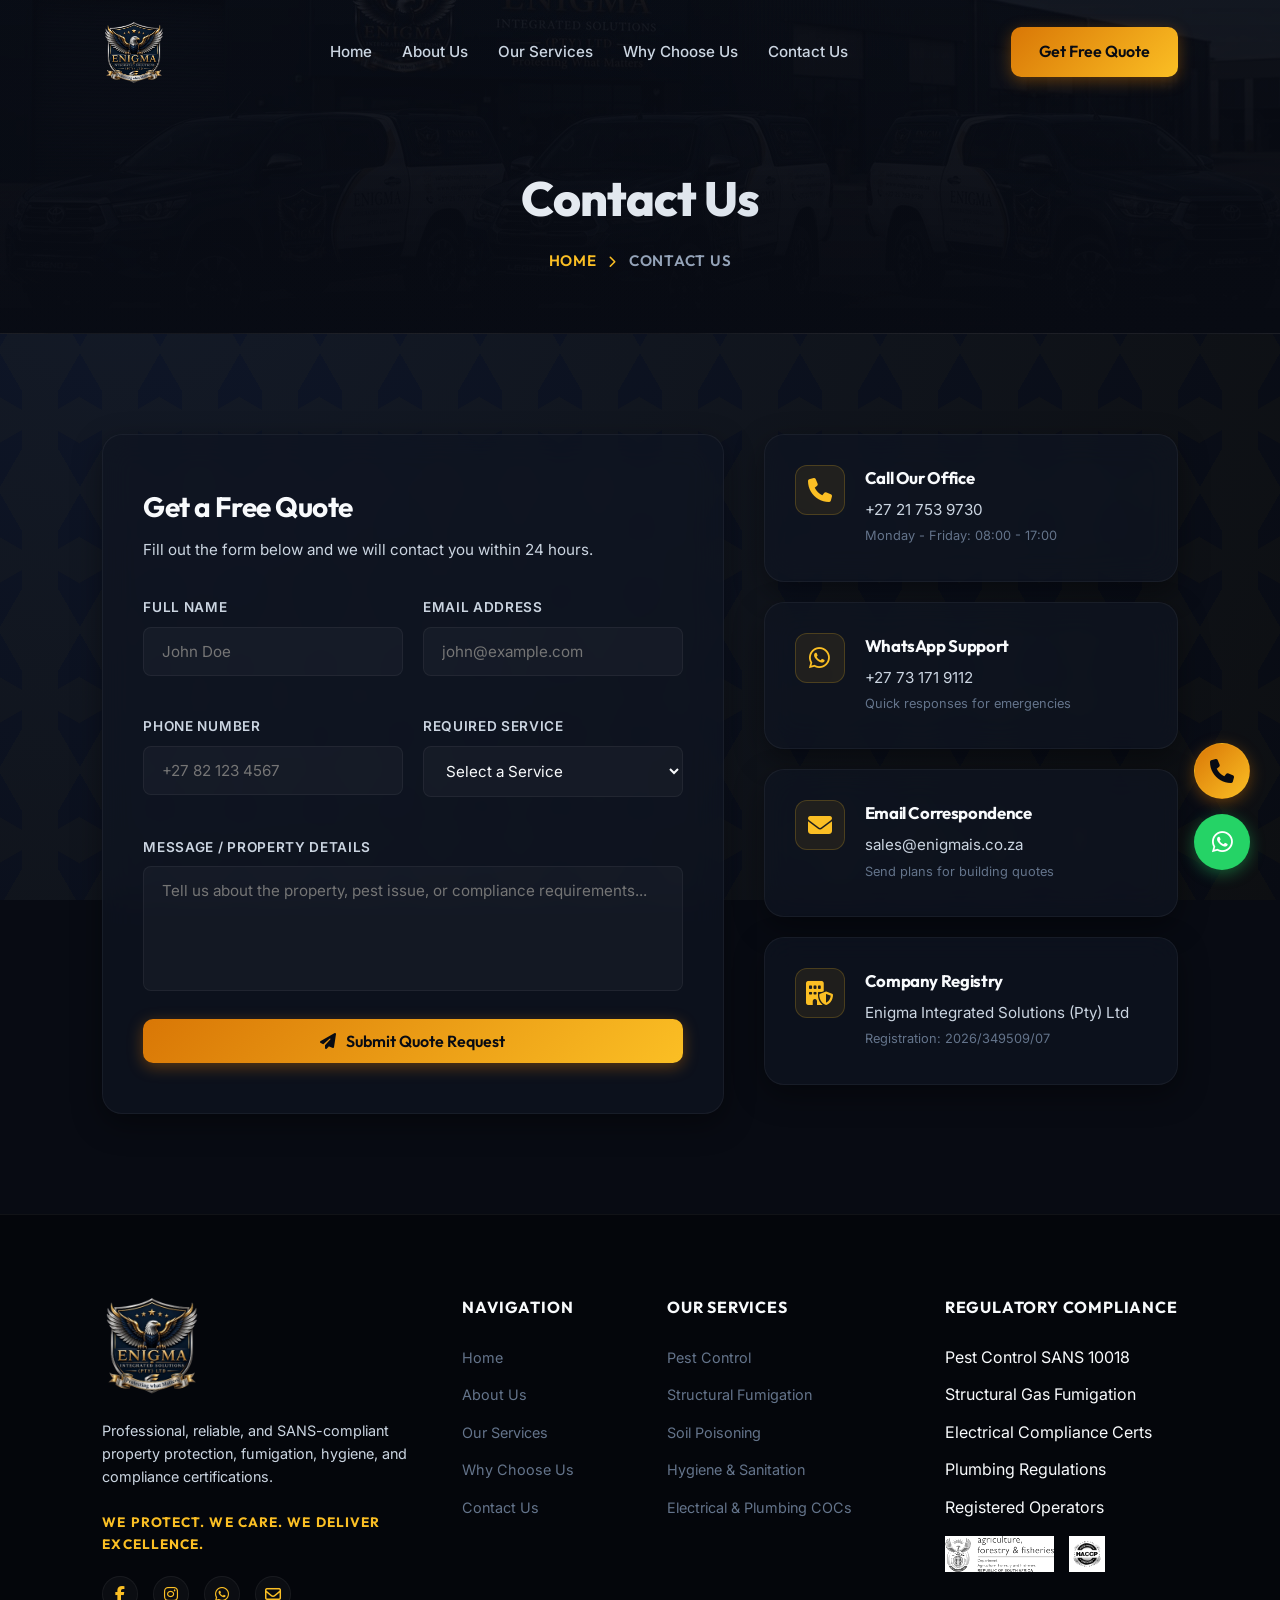
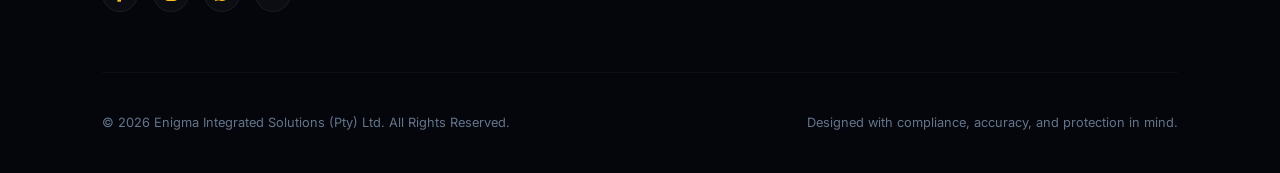
<file: contact.html>
<!DOCTYPE html>
<html lang="en">
<head>
    <meta charset="UTF-8">
    <meta name="viewport" content="width=device-width, initial-scale=1.0">
    <title>Contact Us | Enigma Integrated Solutions</title>
    <meta name="description" content="Get in touch with Enigma Integrated Solutions. Request a quote or book SANS-compliant inspections for pest control, soil poisoning, structural fumigation, or compliance certificates.">
    
    <!-- FontAwesome for Premium Icons -->
    <link rel="stylesheet" href="https://cdnjs.cloudflare.com/ajax/libs/font-awesome/6.4.0/css/all.min.css">
    
    <!-- Custom Style Sheet -->
    <link rel="stylesheet" href="style.css">
</head>
<body>
    <!-- Hexagonal Grid Overlay -->
    <div class="hex-bg"></div>

    <!-- Navigation Header -->
    <header>
        <div class="logo-container">
            <img src="logo.png" alt="Enigma Logo" class="logo-img">
        </div>
        <ul class="nav-links">
            <li><a href="index.html#hero">Home</a></li>
            <li><a href="index.html#about">About Us</a></li>
            <li><a href="services.html">Our Services</a></li>
            <li><a href="index.html#why-us">Why Choose Us</a></li>
            <li><a href="contact.html">Contact Us</a></li>
        </ul>
        <div class="header-cta">
            <a href="contact.html" class="btn btn-primary header-cta-btn">Get Free Quote</a>
            <div class="menu-toggle" id="menu-toggle">
                <span></span>
                <span></span>
                <span></span>
            </div>
        </div>
    </header>

    <!-- Mobile Navigation Drawer -->
    <div class="mobile-nav" id="mobile-nav">
        <div class="mobile-nav-close" id="mobile-nav-close">&times;</div>
        <ul class="mobile-nav-links">
            <li><a href="index.html#hero">Home</a></li>
            <li><a href="index.html#about">About Us</a></li>
            <li><a href="services.html">Our Services</a></li>
            <li><a href="index.html#why-us">Why Choose Us</a></li>
            <li><a href="contact.html">Contact Us</a></li>
            <li style="margin-top: 20px;"><a href="contact.html" class="btn btn-primary" style="display: block; text-align: center;">Get Free Quote</a></li>
        </ul>
    </div>

    <!-- Breadcrumb Banner -->
    <section class="breadcrumb-banner">
        <div class="breadcrumb-content">
            <h1>Contact Us</h1>
            <p>
                <a href="index.html#hero">Home</a> 
                <i class="fa-solid fa-chevron-right" style="font-size: 0.75rem; margin: 0 8px; color: var(--color-gold);"></i> 
                Contact Us
            </p>
        </div>
    </section>

    <!-- Contact & Quote Form Section -->
    <section class="section">
        <div class="contact-section-wrap">
            <!-- Left: Quote Request Form -->
            <div class="quote-form-card glass-panel">
                <div class="form-title">
                    <h3>Get a Free Quote</h3>
                    <p>Fill out the form below and we will contact you within 24 hours.</p>
                </div>
                
                <form id="quoteForm">
                    <div class="form-group-row">
                        <div class="form-group">
                            <label for="fullName">Full Name</label>
                            <input type="text" id="fullName" class="form-control" placeholder="John Doe" required>
                        </div>
                        <div class="form-group">
                            <label for="emailAddr">Email Address</label>
                            <input type="email" id="emailAddr" class="form-control" placeholder="john@example.com" required>
                        </div>
                    </div>
                    
                    <div class="form-group-row">
                        <div class="form-group">
                            <label for="phoneNum">Phone Number</label>
                            <input type="tel" id="phoneNum" class="form-control" placeholder="+27 82 123 4567" required>
                        </div>
                        <div class="form-group">
                            <label for="serviceSelect">Required Service</label>
                            <select id="serviceSelect" class="form-control" required>
                                <option value="" disabled selected>Select a Service</option>
                                <option value="Pest Control">Pest Control</option>
                                <option value="Structural Fumigation">Structural Fumigation</option>
                                <option value="Industrial Fogging">Industrial Fogging</option>
                                <option value="Beetle Inspection">Beetle Inspection / COC</option>
                                <option value="Soil Poisoning">Soil Poisoning</option>
                                <option value="Termite Control">Termite Control</option>
                                <option value="Electrical COC">Electrical COC Clearance</option>
                                <option value="Plumbing COC">Plumbing COC Clearance</option>
                                <option value="Hygiene & Sanitation">Hygiene & Sanitation</option>
                                <option value="Housekeeping">Housekeeping</option>
                            </select>
                        </div>
                    </div>
                    
                    <div class="form-group">
                        <label for="userMsg">Message / Property Details</label>
                        <textarea id="userMsg" class="form-control" rows="5" placeholder="Tell us about the property, pest issue, or compliance requirements..." required></textarea>
                    </div>
                    
                    <button type="submit" class="btn btn-primary" style="width: 100%;">
                        <i class="fa-solid fa-paper-plane"></i> Submit Quote Request
                    </button>
                    
                    <div class="submit-success-msg" id="successMsg">
                        <i class="fa-solid fa-circle-check"></i> Thank you! Your request has been successfully submitted. We'll contact you soon.
                    </div>
                </form>
            </div>
            
            <!-- Right: Contact Information Cards -->
            <div class="info-cards-wrap">
                <!-- Phone -->
                <div class="info-card glass-panel">
                    <div class="info-card-icon"><i class="fa-solid fa-phone"></i></div>
                    <div class="info-card-detail">
                        <h4>Call Our Office</h4>
                        <p><a href="tel:+27217539730">+27 21 753 9730</a></p>
                        <p class="company-detail">Monday - Friday: 08:00 - 17:00</p>
                    </div>
                </div>
                
                <!-- WhatsApp -->
                <div class="info-card glass-panel">
                    <div class="info-card-icon"><i class="fa-brands fa-whatsapp"></i></div>
                    <div class="info-card-detail">
                        <h4>WhatsApp Support</h4>
                        <p><a href="https://wa.me/27731719112" target="_blank">+27 73 171 9112</a></p>
                        <p class="company-detail">Quick responses for emergencies</p>
                    </div>
                </div>
                
                <!-- Email -->
                <div class="info-card glass-panel">
                    <div class="info-card-icon"><i class="fa-solid fa-envelope"></i></div>
                    <div class="info-card-detail">
                        <h4>Email Correspondence</h4>
                        <p><a href="mailto:sales@enigmais.co.za">sales@enigmais.co.za</a></p>
                        <p class="company-detail">Send plans for building quotes</p>
                    </div>
                </div>
                
                <!-- Business Info -->
                <div class="info-card glass-panel">
                    <div class="info-card-icon"><i class="fa-solid fa-building-shield"></i></div>
                    <div class="info-card-detail">
                        <h4>Company Registry</h4>
                        <p>Enigma Integrated Solutions (Pty) Ltd</p>
                        <p class="company-detail">Registration: 2026/349509/07</p>
                    </div>
                </div>
            </div>
        </div>
    </section>

    <!-- Footer -->
    <footer>
        <div class="footer-top">
            <div class="footer-brand">
                <div class="footer-logo-wrap logo-container" style="justify-content: flex-start; margin-bottom: 24px;">
                    <img src="logo.png" alt="Enigma Logo" class="logo-img" style="height: 100px;">
                </div>
                <p>Professional, reliable, and SANS-compliant property protection, fumigation, hygiene, and compliance certifications.</p>
                <div class="footer-slogan" style="margin-bottom: 20px;">WE PROTECT. WE CARE. WE DELIVER EXCELLENCE.</div>
                <div class="footer-socials" style="display: flex; gap: 15px;">
                    <a href="#" class="social-icon" style="width: 36px; height: 36px; border-radius: 50%; background: rgba(255,255,255,0.03); display: flex; align-items: center; justify-content: center; border: 1px solid var(--border-color); color: var(--color-gold);"><i class="fa-brands fa-facebook-f"></i></a>
                    <a href="#" class="social-icon" style="width: 36px; height: 36px; border-radius: 50%; background: rgba(255,255,255,0.03); display: flex; align-items: center; justify-content: center; border: 1px solid var(--border-color); color: var(--color-gold);"><i class="fa-brands fa-instagram"></i></a>
                    <a href="https://wa.me/27731719112" target="_blank" class="social-icon" style="width: 36px; height: 36px; border-radius: 50%; background: rgba(255,255,255,0.03); display: flex; align-items: center; justify-content: center; border: 1px solid var(--border-color); color: var(--color-gold);"><i class="fa-brands fa-whatsapp"></i></a>
                    <a href="mailto:sales@enigmais.co.za" class="social-icon" style="width: 36px; height: 36px; border-radius: 50%; background: rgba(255,255,255,0.03); display: flex; align-items: center; justify-content: center; border: 1px solid var(--border-color); color: var(--color-gold);"><i class="fa-regular fa-envelope"></i></a>
                </div>
            </div>
            
            <div class="footer-links-wrap" style="display: flex; gap: 50px; flex: 1.5; justify-content: space-between; flex-wrap: wrap;">
                <div class="footer-nav">
                    <h4>Navigation</h4>
                    <ul>
                        <li><a href="index.html#hero">Home</a></li>
                        <li><a href="index.html#about">About Us</a></li>
                        <li><a href="services.html">Our Services</a></li>
                        <li><a href="index.html#why-us">Why Choose Us</a></li>
                        <li><a href="contact.html">Contact Us</a></li>
                    </ul>
                </div>
                
                <div class="footer-nav">
                    <h4>Our Services</h4>
                    <ul>
                        <li><a href="services.html">Pest Control</a></li>
                        <li><a href="services.html">Structural Fumigation</a></li>
                        <li><a href="services.html">Soil Poisoning</a></li>
                        <li><a href="services.html">Hygiene & Sanitation</a></li>
                        <li><a href="services.html">Electrical & Plumbing COCs</a></li>
                    </ul>
                </div>

                <div class="footer-nav">
                    <h4>Regulatory Compliance</h4>
                    <ul>
                        <li>Pest Control SANS 10018</li>
                        <li>Structural Gas Fumigation</li>
                        <li>Electrical Compliance Certs</li>
                        <li>Plumbing Regulations</li>
                        <li>Registered Operators</li>
                    </ul>
                    <div class="footer-badges" style="display: flex; gap: 15px; margin-top: 15px;">
                        <img src="badge2.jpeg" alt="DAFF Registered" style="height: 36px; width: auto; object-fit: contain; filter: grayscale(1) brightness(1.2); transition: var(--transition-smooth); cursor: pointer;" onmouseover="this.style.filter='none'" onmouseout="this.style.filter='grayscale(1) brightness(1.2)'" title="DAFF Registered Operators Check">
                        <img src="badg1.jpeg" alt="HACCP Certified" style="height: 36px; width: auto; object-fit: contain; filter: grayscale(1) brightness(1.2); transition: var(--transition-smooth); cursor: pointer;" onmouseover="this.style.filter='none'" onmouseout="this.style.filter='grayscale(1) brightness(1.2)'" title="HACCP Certified Compliance">
                    </div>
                </div>
            </div>
        </div>
        
        <div class="footer-bottom">
            <p>&copy; 2026 Enigma Integrated Solutions (Pty) Ltd. All Rights Reserved.</p>
            <p>Designed with compliance, accuracy, and protection in mind.</p>
        </div>
    </footer>

    <!-- Floating Quick Contact Buttons -->
    <div class="floating-actions">
        <a href="tel:+27217539730" class="float-btn float-call" data-tooltip="Call Our Office">
            <i class="fa-solid fa-phone"></i>
        </a>
        <a href="https://wa.me/27731719112" target="_blank" class="float-btn float-whatsapp" data-tooltip="Chat on WhatsApp">
            <i class="fa-brands fa-whatsapp"></i>
        </a>
    </div>

    <!-- Interactive JavaScript -->
    <script src="app.js"></script>
    <script>
        // Custom URL Service Parameter Parser for Contact Page Booking
        document.addEventListener('DOMContentLoaded', () => {
            const urlParams = new URLSearchParams(window.location.search);
            const serviceParam = urlParams.get('service');
            if (serviceParam) {
                const serviceSelect = document.getElementById('serviceSelect');
                if (serviceSelect) {
                    for (let option of serviceSelect.options) {
                        if (option.value.toLowerCase() === serviceParam.toLowerCase()) {
                            option.selected = true;
                            break;
                        }
                    }
                }
            }
        });
    </script>
</body>
</html>
</file>
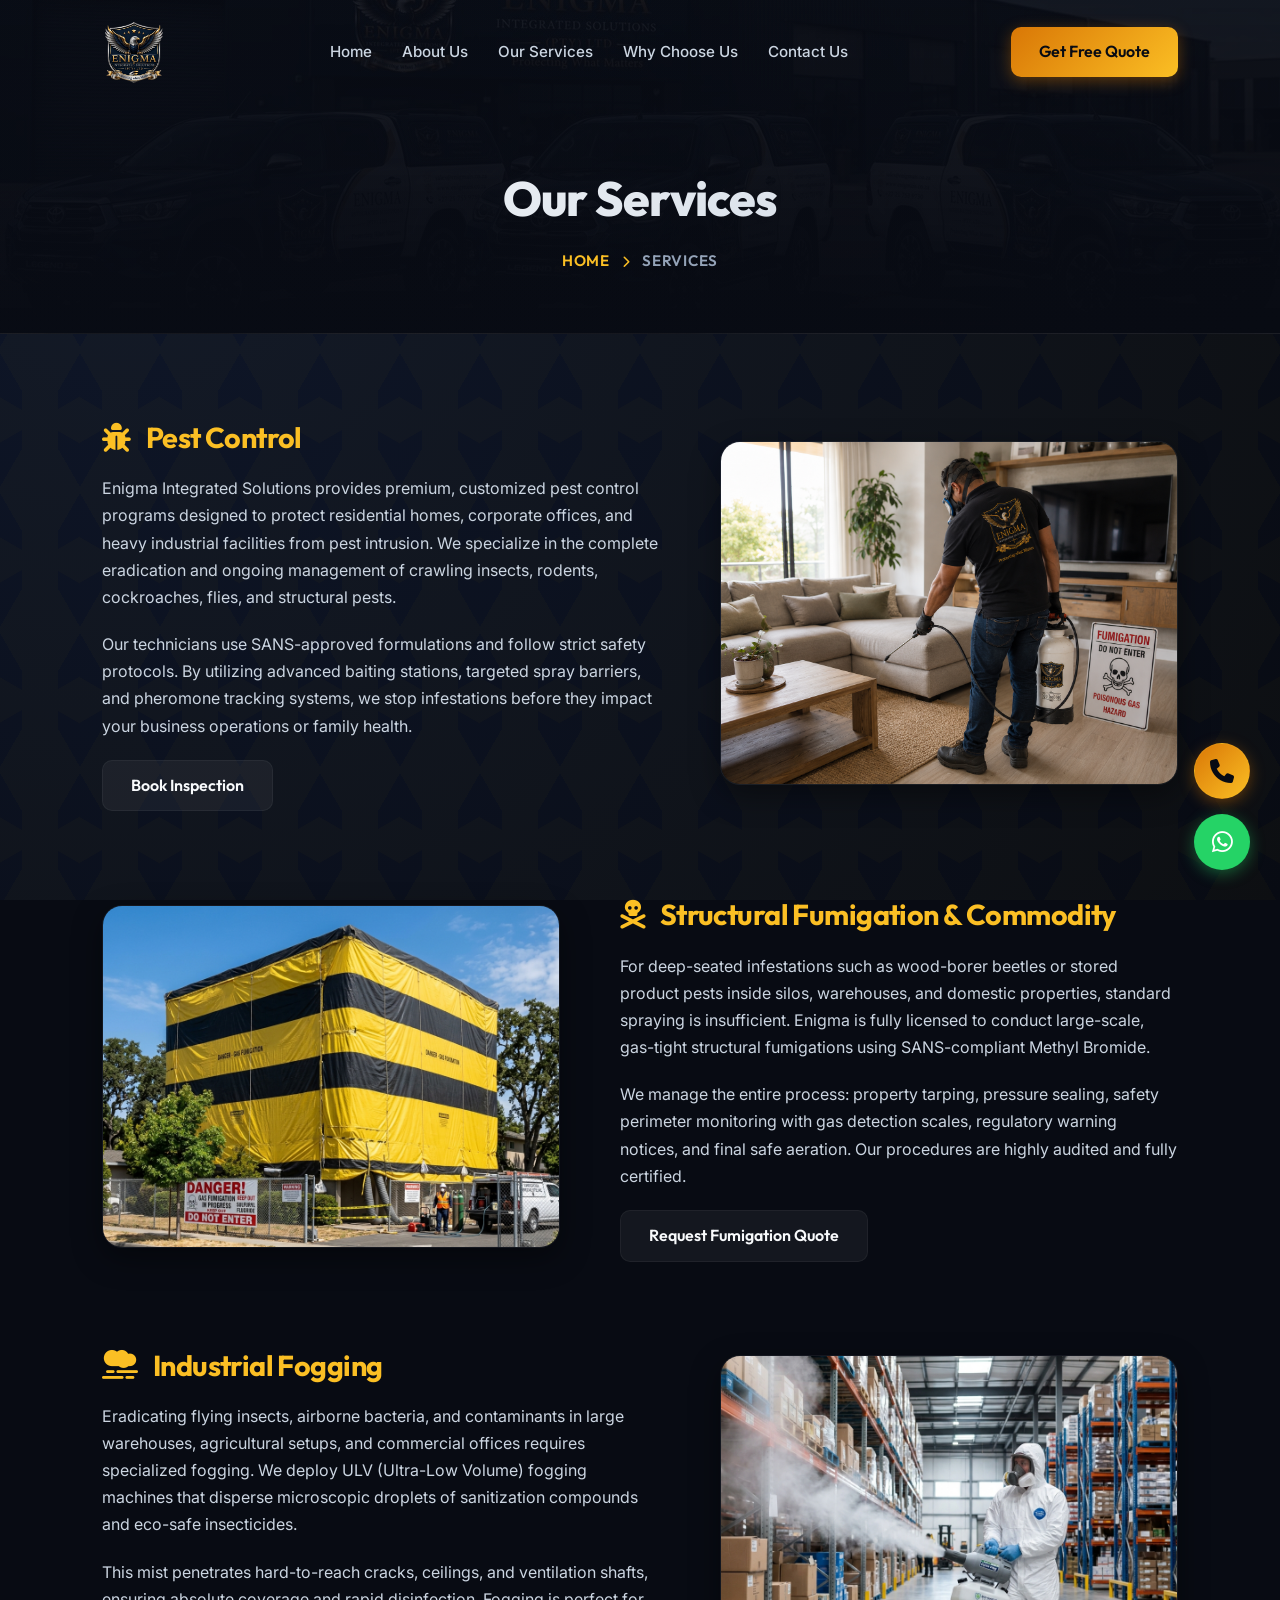
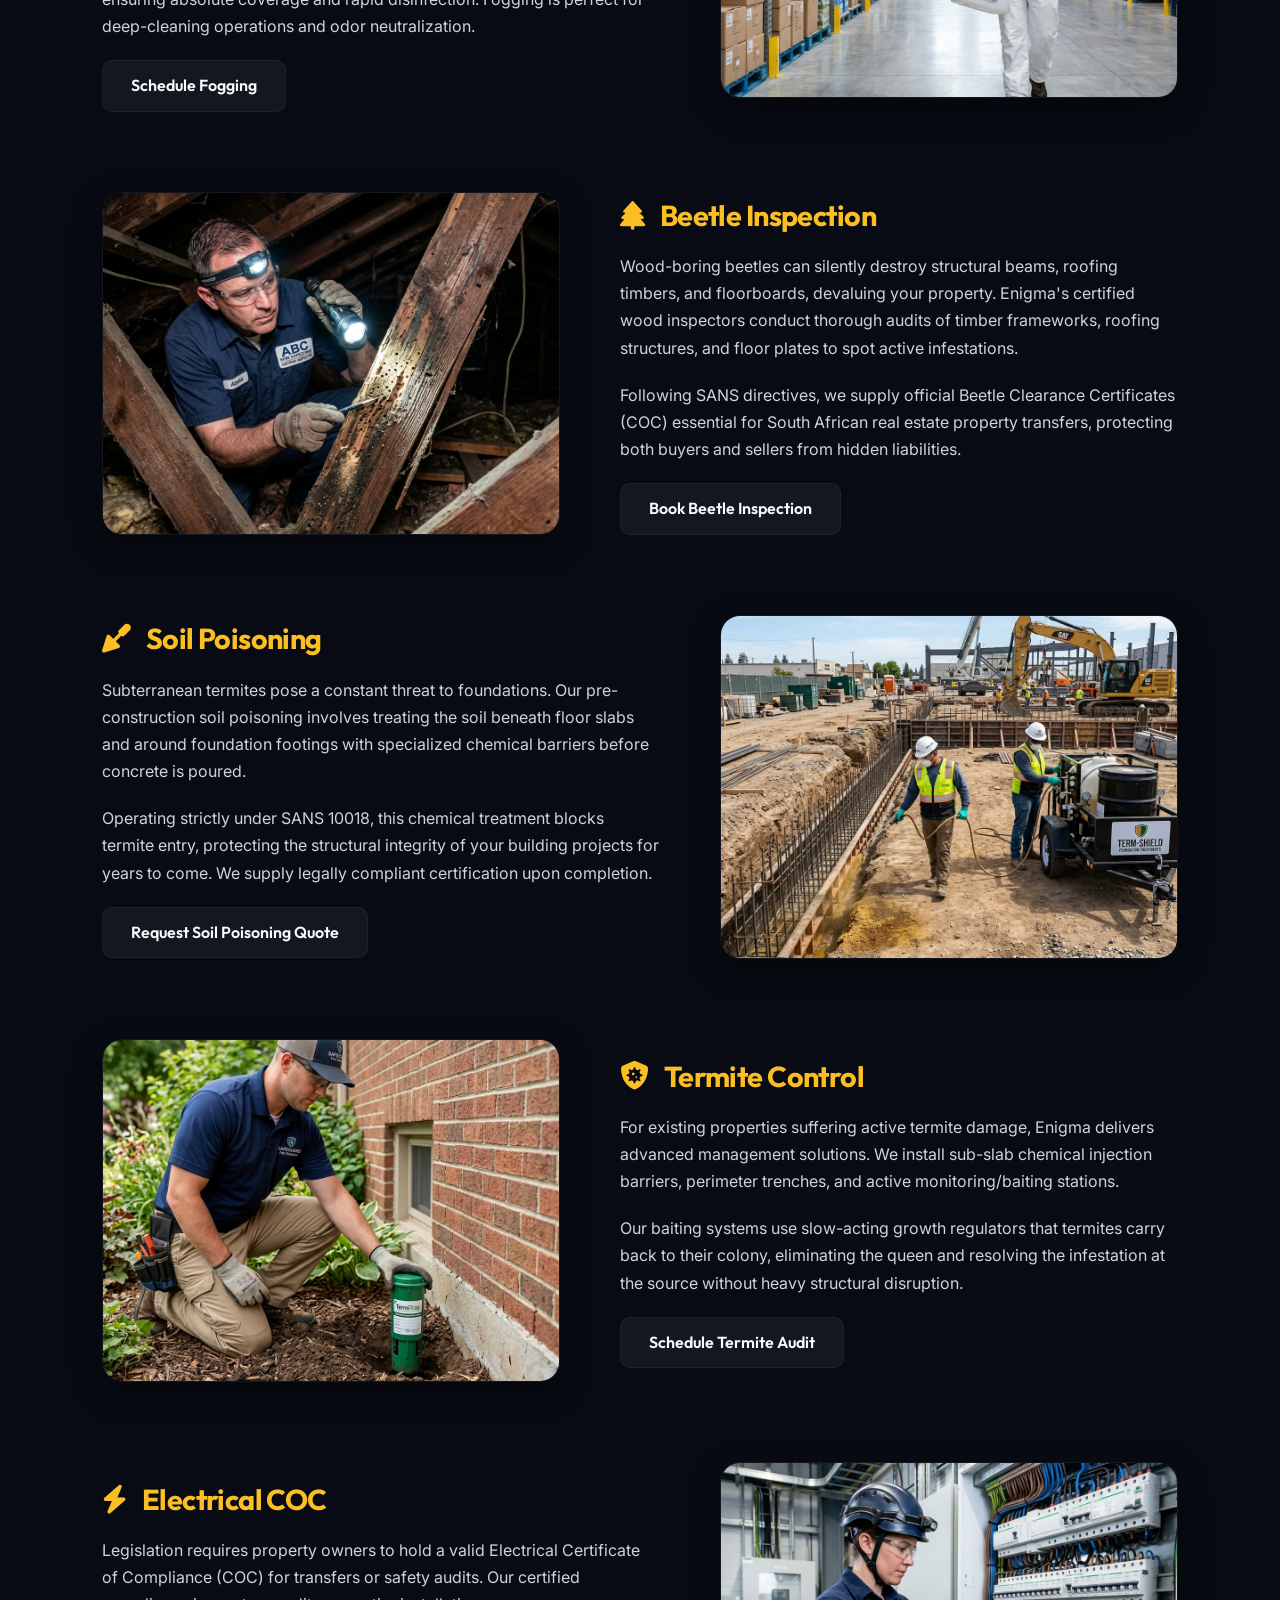
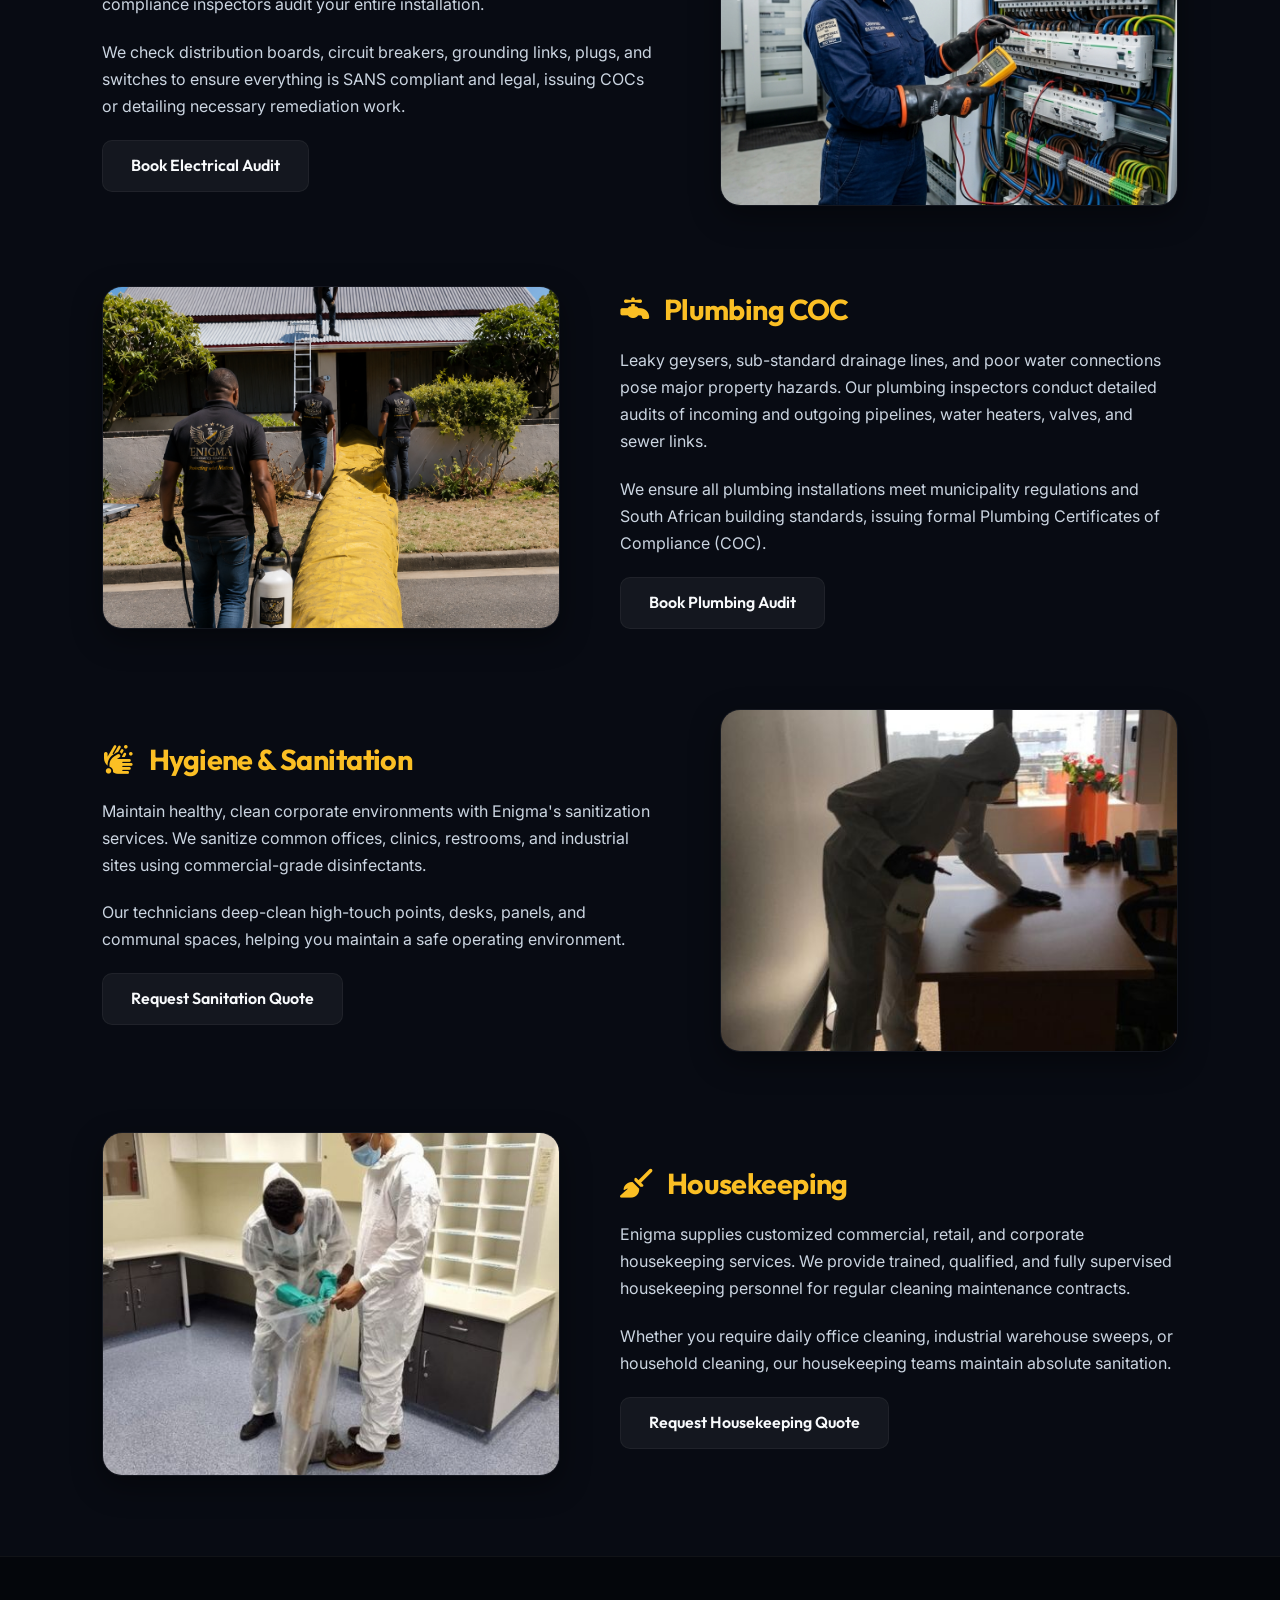
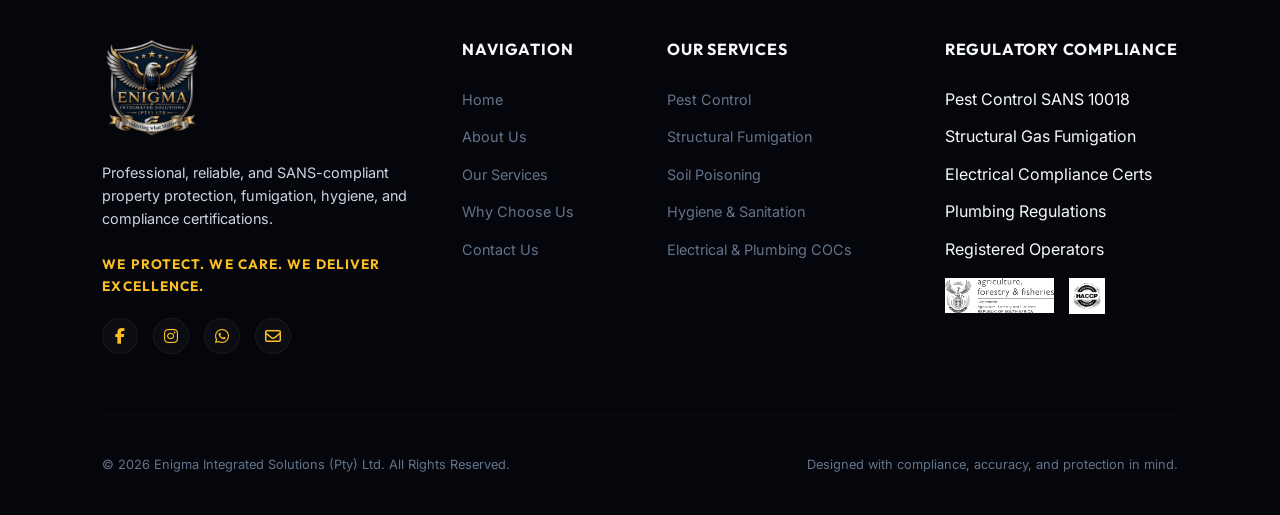
<file: services.html>
<!DOCTYPE html>
<html lang="en">
<head>
    <meta charset="UTF-8">
    <meta name="viewport" content="width=device-width, initial-scale=1.0">
    <title>Our Services | Enigma Integrated Solutions</title>
    <meta name="description" content="Explore the SANS-compliant integrated services offered by Enigma Integrated Solutions, including pest control, structural gas fumigation, soil poisoning, beetle inspections, and plumbing/electrical COCs.">
    
    <!-- FontAwesome for Premium Icons -->
    <link rel="stylesheet" href="https://cdnjs.cloudflare.com/ajax/libs/font-awesome/6.4.0/css/all.min.css">
    
    <!-- Custom Style Sheet -->
    <link rel="stylesheet" href="style.css">
</head>
<body>
    <!-- Hexagonal Grid Overlay -->
    <div class="hex-bg"></div>

    <!-- Navigation Header -->
    <header>
        <div class="logo-container">
            <img src="logo.png" alt="Enigma Logo" class="logo-img">
        </div>
        <ul class="nav-links">
            <li><a href="index.html#hero">Home</a></li>
            <li><a href="index.html#about">About Us</a></li>
            <li><a href="services.html">Our Services</a></li>
            <li><a href="index.html#why-us">Why Choose Us</a></li>
            <li><a href="contact.html">Contact Us</a></li>
        </ul>
        <div class="header-cta">
            <a href="contact.html" class="btn btn-primary header-cta-btn">Get Free Quote</a>
            <div class="menu-toggle" id="menu-toggle">
                <span></span>
                <span></span>
                <span></span>
            </div>
        </div>
    </header>

    <!-- Mobile Navigation Drawer -->
    <div class="mobile-nav" id="mobile-nav">
        <div class="mobile-nav-close" id="mobile-nav-close">&times;</div>
        <ul class="mobile-nav-links">
            <li><a href="index.html#hero">Home</a></li>
            <li><a href="index.html#about">About Us</a></li>
            <li><a href="services.html">Our Services</a></li>
            <li><a href="index.html#why-us">Why Choose Us</a></li>
            <li><a href="contact.html">Contact Us</a></li>
            <li style="margin-top: 20px;"><a href="contact.html" class="btn btn-primary" style="display: block; text-align: center;">Get Free Quote</a></li>
        </ul>
    </div>

    <!-- Breadcrumb Banner -->
    <section class="breadcrumb-banner">
        <div class="breadcrumb-content">
            <h1>Our Services</h1>
            <p>
                <a href="index.html#hero">Home</a> 
                <i class="fa-solid fa-chevron-right" style="font-size: 0.75rem; margin: 0 8px; color: var(--color-gold);"></i> 
                Services
            </p>
        </div>
    </section>

    <!-- Detailed Services List Section -->
    <section class="service-detail-section">
        
        <!-- 1. Pest Control -->
        <div class="service-detail-block">
            <div class="service-detail-content">
                <h3><i class="fa-solid fa-bug"></i> Pest Control</h3>
                <p>
                    Enigma Integrated Solutions provides premium, customized pest control programs designed to protect residential homes, corporate offices, and heavy industrial facilities from pest intrusion. We specialize in the complete eradication and ongoing management of crawling insects, rodents, cockroaches, flies, and structural pests.
                </p>
                <p>
                    Our technicians use SANS-approved formulations and follow strict safety protocols. By utilizing advanced baiting stations, targeted spray barriers, and pheromone tracking systems, we stop infestations before they impact your business operations or family health.
                </p>
                <a href="contact.html?service=Pest Control" class="btn btn-secondary">Book Inspection</a>
            </div>
            <div class="service-detail-img-wrap">
                <img src="7a0101a3-da9f-41ae-99df-20ceca924937.png" alt="Pest control active spray protection">
            </div>
        </div>

        <!-- 2. Structural Fumigation -->
        <div class="service-detail-block">
            <div class="service-detail-content">
                <h3><i class="fa-solid fa-skull-crossbones"></i> Structural Fumigation & Commodity</h3>
                <p>
                    For deep-seated infestations such as wood-borer beetles or stored product pests inside silos, warehouses, and domestic properties, standard spraying is insufficient. Enigma is fully licensed to conduct large-scale, gas-tight structural fumigations using SANS-compliant Methyl Bromide.
                </p>
                <p>
                    We manage the entire process: property tarping, pressure sealing, safety perimeter monitoring with gas detection scales, regulatory warning notices, and final safe aeration. Our procedures are highly audited and fully certified.
                </p>
                <a href="contact.html?service=Structural Fumigation" class="btn btn-secondary">Request Fumigation Quote</a>
            </div>
            <div class="service-detail-img-wrap">
                <img src="structural_fumigation_service.png" alt="Fumigation gas prep cylinders">
            </div>
        </div>

        <!-- 3. Industrial Fogging -->
        <div class="service-detail-block">
            <div class="service-detail-content">
                <h3><i class="fa-solid fa-smog"></i> Industrial Fogging</h3>
                <p>
                    Eradicating flying insects, airborne bacteria, and contaminants in large warehouses, agricultural setups, and commercial offices requires specialized fogging. We deploy ULV (Ultra-Low Volume) fogging machines that disperse microscopic droplets of sanitization compounds and eco-safe insecticides.
                </p>
                <p>
                    This mist penetrates hard-to-reach cracks, ceilings, and ventilation shafts, ensuring absolute coverage and rapid disinfection. Fogging is perfect for deep-cleaning operations and odor neutralization.
                </p>
                <a href="contact.html?service=Industrial Fogging" class="btn btn-secondary">Schedule Fogging</a>
            </div>
            <div class="service-detail-img-wrap">
                <img src="industrial_fogging_service.png" alt="Industrial fogging setup and machinery">
            </div>
        </div>

        <!-- 4. Beetle Inspection -->
        <div class="service-detail-block">
            <div class="service-detail-content">
                <h3><i class="fa-solid fa-tree"></i> Beetle Inspection</h3>
                <p>
                    Wood-boring beetles can silently destroy structural beams, roofing timbers, and floorboards, devaluing your property. Enigma's certified wood inspectors conduct thorough audits of timber frameworks, roofing structures, and floor plates to spot active infestations.
                </p>
                <p>
                    Following SANS directives, we supply official Beetle Clearance Certificates (COC) essential for South African real estate property transfers, protecting both buyers and sellers from hidden liabilities.
                </p>
                <a href="contact.html?service=Beetle Inspection" class="btn btn-secondary">Book Beetle Inspection</a>
            </div>
            <div class="service-detail-img-wrap">
                <img src="beetle_inspection_service.png" alt="Wood-borer beetle inspection scan">
            </div>
        </div>

        <!-- 5. Soil Poisoning -->
        <div class="service-detail-block">
            <div class="service-detail-content">
                <h3><i class="fa-solid fa-trowel"></i> Soil Poisoning</h3>
                <p>
                    Subterranean termites pose a constant threat to foundations. Our pre-construction soil poisoning involves treating the soil beneath floor slabs and around foundation footings with specialized chemical barriers before concrete is poured.
                </p>
                <p>
                    Operating strictly under SANS 10018, this chemical treatment blocks termite entry, protecting the structural integrity of your building projects for years to come. We supply legally compliant certification upon completion.
                </p>
                <a href="contact.html?service=Soil Poisoning" class="btn btn-secondary">Request Soil Poisoning Quote</a>
            </div>
            <div class="service-detail-img-wrap">
                <img src="soil_poisoning_service.png" alt="Pre-construction soil poisoning chemical treatment SANS 10018">
            </div>
        </div>

        <!-- 6. Termite Control -->
        <div class="service-detail-block">
            <div class="service-detail-content">
                <h3><i class="fa-solid fa-shield-virus"></i> Termite Control</h3>
                <p>
                    For existing properties suffering active termite damage, Enigma delivers advanced management solutions. We install sub-slab chemical injection barriers, perimeter trenches, and active monitoring/baiting stations.
                </p>
                <p>
                    Our baiting systems use slow-acting growth regulators that termites carry back to their colony, eliminating the queen and resolving the infestation at the source without heavy structural disruption.
                </p>
                <a href="contact.html?service=Termite Control" class="btn btn-secondary">Schedule Termite Audit</a>
            </div>
            <div class="service-detail-img-wrap">
                <img src="termite_control_service.png" alt="Termite baiting and monitoring station installation">
            </div>
        </div>

        <!-- 7. Electrical COC -->
        <div class="service-detail-block">
            <div class="service-detail-content">
                <h3><i class="fa-solid fa-bolt"></i> Electrical COC</h3>
                <p>
                    Legislation requires property owners to hold a valid Electrical Certificate of Compliance (COC) for transfers or safety audits. Our certified compliance inspectors audit your entire installation.
                </p>
                <p>
                    We check distribution boards, circuit breakers, grounding links, plugs, and switches to ensure everything is SANS compliant and legal, issuing COCs or detailing necessary remediation work.
                </p>
                <a href="contact.html?service=Electrical COC" class="btn btn-secondary">Book Electrical Audit</a>
            </div>
            <div class="service-detail-img-wrap">
                <img src="electrical_coc_service.png" alt="Electrical compliance board checking">
            </div>
        </div>

        <!-- 8. Plumbing COC -->
        <div class="service-detail-block">
            <div class="service-detail-content">
                <h3><i class="fa-solid fa-faucet"></i> Plumbing COC</h3>
                <p>
                    Leaky geysers, sub-standard drainage lines, and poor water connections pose major property hazards. Our plumbing inspectors conduct detailed audits of incoming and outgoing pipelines, water heaters, valves, and sewer links.
                </p>
                <p>
                    We ensure all plumbing installations meet municipality regulations and South African building standards, issuing formal Plumbing Certificates of Compliance (COC).
                </p>
                <a href="contact.html?service=Plumbing COC" class="btn btn-secondary">Book Plumbing Audit</a>
            </div>
            <div class="service-detail-img-wrap">
                <img src="ChatGPT Image Jun 5, 2026, 10_35_13 PM.png" alt="Solar geyser plumbing installation audit">
            </div>
        </div>

        <!-- 9. Hygiene & Sanitation -->
        <div class="service-detail-block">
            <div class="service-detail-content">
                <h3><i class="fa-solid fa-hands-bubbles"></i> Hygiene & Sanitation</h3>
                <p>
                    Maintain healthy, clean corporate environments with Enigma's sanitization services. We sanitize common offices, clinics, restrooms, and industrial sites using commercial-grade disinfectants.
                </p>
                <p>
                    Our technicians deep-clean high-touch points, desks, panels, and communal spaces, helping you maintain a safe operating environment.
                </p>
                <a href="contact.html?service=Hygiene & Sanitation" class="btn btn-secondary">Request Sanitation Quote</a>
            </div>
            <div class="service-detail-img-wrap">
                <img src="WhatsApp Image 2026-05-28 at 22.52.47.jpeg" alt="Office desk wiping hygiene service">
            </div>
        </div>

        <!-- 10. Housekeeping -->
        <div class="service-detail-block">
            <div class="service-detail-content">
                <h3><i class="fa-solid fa-broom"></i> Housekeeping</h3>
                <p>
                    Enigma supplies customized commercial, retail, and corporate housekeeping services. We provide trained, qualified, and fully supervised housekeeping personnel for regular cleaning maintenance contracts.
                </p>
                <p>
                    Whether you require daily office cleaning, industrial warehouse sweeps, or household cleaning, our housekeeping teams maintain absolute sanitation.
                </p>
                <a href="contact.html?service=Housekeeping" class="btn btn-secondary">Request Housekeeping Quote</a>
            </div>
            <div class="service-detail-img-wrap">
                <img src="WhatsApp Image 2026-05-28 at 22.52.47 (1).jpeg" alt="Housekeeping sanitation team dispatch">
            </div>
        </div>

    </section>

    <!-- Footer -->
    <footer>
        <div class="footer-top">
            <div class="footer-brand">
                <div class="footer-logo-wrap logo-container" style="justify-content: flex-start; margin-bottom: 24px;">
                    <img src="logo.png" alt="Enigma Logo" class="logo-img" style="height: 100px;">
                </div>
                <p>Professional, reliable, and SANS-compliant property protection, fumigation, hygiene, and compliance certifications.</p>
                <div class="footer-slogan" style="margin-bottom: 20px;">WE PROTECT. WE CARE. WE DELIVER EXCELLENCE.</div>
                <div class="footer-socials" style="display: flex; gap: 15px;">
                    <a href="#" class="social-icon" style="width: 36px; height: 36px; border-radius: 50%; background: rgba(255,255,255,0.03); display: flex; align-items: center; justify-content: center; border: 1px solid var(--border-color); color: var(--color-gold);"><i class="fa-brands fa-facebook-f"></i></a>
                    <a href="#" class="social-icon" style="width: 36px; height: 36px; border-radius: 50%; background: rgba(255,255,255,0.03); display: flex; align-items: center; justify-content: center; border: 1px solid var(--border-color); color: var(--color-gold);"><i class="fa-brands fa-instagram"></i></a>
                    <a href="https://wa.me/27731719112" target="_blank" class="social-icon" style="width: 36px; height: 36px; border-radius: 50%; background: rgba(255,255,255,0.03); display: flex; align-items: center; justify-content: center; border: 1px solid var(--border-color); color: var(--color-gold);"><i class="fa-brands fa-whatsapp"></i></a>
                    <a href="mailto:sales@enigmais.co.za" class="social-icon" style="width: 36px; height: 36px; border-radius: 50%; background: rgba(255,255,255,0.03); display: flex; align-items: center; justify-content: center; border: 1px solid var(--border-color); color: var(--color-gold);"><i class="fa-regular fa-envelope"></i></a>
                </div>
            </div>
            
            <div class="footer-links-wrap" style="display: flex; gap: 50px; flex: 1.5; justify-content: space-between; flex-wrap: wrap;">
                <div class="footer-nav">
                    <h4>Navigation</h4>
                    <ul>
                        <li><a href="index.html#hero">Home</a></li>
                        <li><a href="index.html#about">About Us</a></li>
                        <li><a href="services.html">Our Services</a></li>
                        <li><a href="index.html#why-us">Why Choose Us</a></li>
                        <li><a href="contact.html">Contact Us</a></li>
                    </ul>
                </div>
                
                <div class="footer-nav">
                    <h4>Our Services</h4>
                    <ul>
                        <li><a href="services.html">Pest Control</a></li>
                        <li><a href="services.html">Structural Fumigation</a></li>
                        <li><a href="services.html">Soil Poisoning</a></li>
                        <li><a href="services.html">Hygiene & Sanitation</a></li>
                        <li><a href="services.html">Electrical & Plumbing COCs</a></li>
                    </ul>
                </div>

                <div class="footer-nav">
                    <h4>Regulatory Compliance</h4>
                    <ul>
                        <li>Pest Control SANS 10018</li>
                        <li>Structural Gas Fumigation</li>
                        <li>Electrical Compliance Certs</li>
                        <li>Plumbing Regulations</li>
                        <li>Registered Operators</li>
                    </ul>
                    <div class="footer-badges" style="display: flex; gap: 15px; margin-top: 15px;">
                        <img src="badge2.jpeg" alt="DAFF Registered" style="height: 36px; width: auto; object-fit: contain; filter: grayscale(1) brightness(1.2); transition: var(--transition-smooth); cursor: pointer;" onmouseover="this.style.filter='none'" onmouseout="this.style.filter='grayscale(1) brightness(1.2)'" title="DAFF Registered Operators Check">
                        <img src="badg1.jpeg" alt="HACCP Certified" style="height: 36px; width: auto; object-fit: contain; filter: grayscale(1) brightness(1.2); transition: var(--transition-smooth); cursor: pointer;" onmouseover="this.style.filter='none'" onmouseout="this.style.filter='grayscale(1) brightness(1.2)'" title="HACCP Certified Compliance">
                    </div>
                </div>
            </div>
        </div>
        
        <div class="footer-bottom">
            <p>&copy; 2026 Enigma Integrated Solutions (Pty) Ltd. All Rights Reserved.</p>
            <p>Designed with compliance, accuracy, and protection in mind.</p>
        </div>
    </footer>

    <!-- Floating Quick Contact Buttons -->
    <div class="floating-actions">
        <a href="tel:+27217539730" class="float-btn float-call" data-tooltip="Call Our Office">
            <i class="fa-solid fa-phone"></i>
        </a>
        <a href="https://wa.me/27731719112" target="_blank" class="float-btn float-whatsapp" data-tooltip="Chat on WhatsApp">
            <i class="fa-brands fa-whatsapp"></i>
        </a>
    </div>

    <!-- Interactive JavaScript -->
    <script src="app.js"></script>
</body>
</html>
</file>
<file: style.css>
@import url('https://fonts.googleapis.com/css2?family=Outfit:wght@300;400;500;600;700;800;900&family=Inter:wght@300;400;500;600;700&display=swap');

:root {
    --bg-primary: #080b13;
    --bg-secondary: #0f1422;
    --bg-card: rgba(15, 20, 34, 0.7);
    --bg-nav: rgba(8, 11, 19, 0.75);
    
    --color-gold-light: #fcd34d;
    --color-gold: #fbbf24;
    --color-gold-dark: #d97706;
    --color-gold-glow: rgba(251, 191, 36, 0.15);
    
    --color-silver: #94a3b8;
    --color-silver-light: #cbd5e1;
    --color-silver-dark: #475569;
    
    --text-primary: #f8fafc;
    --text-secondary: #cbd5e1;
    --text-muted: #64748b;
    
    --border-color: rgba(255, 255, 255, 0.05);
    --border-gold: rgba(251, 191, 36, 0.2);
    
    --font-heading: 'Outfit', sans-serif;
    --font-body: 'Inter', sans-serif;
    
    --transition-smooth: all 0.3s cubic-bezier(0.4, 0, 0.2, 1);
    --transition-bounce: all 0.5s cubic-bezier(0.175, 0.885, 0.32, 1.275);
}

/* Base Styles */
* {
    margin: 0;
    padding: 0;
    box-sizing: border-box;
    scroll-behavior: smooth;
}

body {
    background-color: var(--bg-primary);
    color: var(--text-primary);
    font-family: var(--font-body);
    line-height: 1.6;
    overflow-x: hidden;
    position: relative;
}

/* Background Gradients and Pattern Overlay */
body::before {
    content: "";
    position: fixed;
    top: 0;
    left: 0;
    width: 100vw;
    height: 100vh;
    background: 
        radial-gradient(circle at 10% 20%, rgba(15, 23, 42, 0.98) 0%, rgba(8, 11, 19, 1) 100%);
    z-index: -2;
    pointer-events: none;
}

.hex-bg {
    position: fixed;
    top: 0;
    left: 0;
    width: 100%;
    height: 100%;
    opacity: 0.025;
    background-image: 
        linear-gradient(30deg, var(--color-gold) 12%, transparent 12.5%, transparent 87%, var(--color-gold) 87.5%, var(--color-gold)),
        linear-gradient(150deg, var(--color-gold) 12%, transparent 12.5%, transparent 87%, var(--color-gold) 87.5%, var(--color-gold)),
        linear-gradient(270deg, var(--color-gold) 22%, transparent 22%, transparent 78%, var(--color-gold) 78%, var(--color-gold)),
        linear-gradient(60deg, var(--color-gold) 26%, transparent 26%, transparent 74%, var(--color-gold) 74%, var(--color-gold)),
        linear-gradient(120deg, var(--color-gold) 26%, transparent 26%, transparent 74%, var(--color-gold) 74%, var(--color-gold));
    background-size: 80px 140px;
    background-position: 0 0, 0 0, 40px 70px, 40px 70px, 40px 70px;
    z-index: -1;
    pointer-events: none;
}

h1, h2, h3, h4, h5, h6 {
    font-family: var(--font-heading);
    font-weight: 700;
    letter-spacing: -0.02em;
    color: var(--text-primary);
}

a {
    color: inherit;
    text-decoration: none;
    transition: var(--transition-smooth);
}

img {
    max-width: 100%;
    height: auto;
}

/* Glassmorphism Classes */
.glass-panel {
    background: var(--bg-card);
    backdrop-filter: blur(16px);
    -webkit-backdrop-filter: blur(16px);
    border: 1px solid var(--border-color);
    border-radius: 20px;
    box-shadow: 0 10px 30px rgba(0, 0, 0, 0.4);
    transition: var(--transition-smooth);
}

.glass-panel:hover {
    border-color: var(--border-gold);
    box-shadow: 0 15px 35px var(--color-gold-glow);
}

/* Buttons */
.btn {
    display: inline-flex;
    align-items: center;
    justify-content: center;
    padding: 12px 28px;
    font-family: var(--font-heading);
    font-size: 1rem;
    font-weight: 600;
    border-radius: 10px;
    transition: var(--transition-bounce);
    cursor: pointer;
    gap: 10px;
}

.btn-primary {
    background: linear-gradient(135deg, var(--color-gold-dark), var(--color-gold));
    color: #080b13;
    border: none;
    box-shadow: 0 4px 15px rgba(217, 119, 6, 0.4);
}

.btn-primary:hover {
    transform: translateY(-3px);
    box-shadow: 0 8px 25px rgba(217, 119, 6, 0.6);
}

.btn-secondary {
    background: rgba(255, 255, 255, 0.05);
    color: var(--text-primary);
    border: 1px solid var(--border-color);
}

.btn-secondary:hover {
    background: rgba(255, 255, 255, 0.1);
    border-color: var(--color-silver);
    transform: translateY(-3px);
}

.btn-whatsapp {
    background: #128c7e;
    color: #fff;
    border: none;
    box-shadow: 0 4px 15px rgba(18, 140, 126, 0.4);
}

.btn-whatsapp:hover {
    background: #075e54;
    transform: translateY(-3px);
    box-shadow: 0 8px 25px rgba(7, 94, 84, 0.6);
}

/* Navigation Header */
header {
    position: fixed;
    top: 0;
    left: 0;
    width: 100%;
    padding: 20px 8%;
    display: flex;
    justify-content: space-between;
    align-items: center;
    z-index: 1000;
    transition: var(--transition-smooth);
}

header.scrolled {
    padding: 12px 8%;
    background: var(--bg-nav);
    backdrop-filter: blur(20px);
    -webkit-backdrop-filter: blur(20px);
    border-bottom: 1px solid var(--border-color);
    box-shadow: 0 4px 20px rgba(0, 0, 0, 0.3);
}

.logo-container {
    display: flex;
    align-items: center;
    gap: 12px;
}

.logo-img {
    height: 64px;
    width: auto;
    object-fit: contain;
    transition: var(--transition-smooth);
}

header.scrolled .logo-img {
    height: 44px;
}

.logo-text {
    font-family: var(--font-heading);
    font-size: 1.3rem;
    font-weight: 800;
    letter-spacing: 0.05em;
    background: linear-gradient(135deg, var(--text-primary), var(--color-silver-light));
    -webkit-background-clip: text;
    -webkit-text-fill-color: transparent;
}

.nav-links {
    display: flex;
    align-items: center;
    list-style: none;
    gap: 30px;
}

.nav-links a {
    font-size: 0.95rem;
    font-weight: 500;
    color: var(--text-secondary);
    position: relative;
    padding: 6px 0;
}

.nav-links a::after {
    content: "";
    position: absolute;
    bottom: 0;
    left: 0;
    width: 0;
    height: 2px;
    background: linear-gradient(90deg, var(--color-gold-dark), var(--color-gold));
    transition: var(--transition-smooth);
}

.nav-links a:hover {
    color: var(--color-gold);
}

.nav-links a:hover::after {
    width: 100%;
}

.menu-toggle {
    display: none;
    flex-direction: column;
    gap: 6px;
    cursor: pointer;
}

.menu-toggle span {
    width: 28px;
    height: 3px;
    background-color: var(--text-primary);
    border-radius: 2px;
    transition: var(--transition-smooth);
}

/* Hero Section */
.hero {
    min-height: 100vh;
    padding: 140px 8% 80px;
    display: flex;
    align-items: center;
    justify-content: space-between;
    gap: 40px;
    position: relative;
    background: 
        linear-gradient(to right, rgba(8, 11, 19, 0.95) 45%, rgba(8, 11, 19, 0.6) 100%),
        url('WhatsApp Image 2026-05-30 at 12.38.09.jpeg') no-repeat center center;
    background-size: cover;
}

.hero-content {
    flex: 1.2;
    z-index: 10;
}

.hero-tag {
    display: inline-flex;
    align-items: center;
    gap: 8px;
    background: rgba(251, 191, 36, 0.08);
    border: 1px solid var(--border-gold);
    color: var(--color-gold);
    padding: 6px 16px;
    border-radius: 30px;
    font-size: 0.85rem;
    font-weight: 600;
    margin-bottom: 24px;
    text-transform: uppercase;
    letter-spacing: 0.05em;
}

.hero-title {
    font-size: 4rem;
    font-weight: 900;
    line-height: 1.1;
    margin-bottom: 10px;
    background: linear-gradient(135deg, var(--text-primary) 50%, var(--color-silver-light) 100%);
    -webkit-background-clip: text;
    -webkit-text-fill-color: transparent;
}

.hero-subtitle {
    font-size: 1.8rem;
    color: var(--color-gold);
    font-weight: 700;
    letter-spacing: 0.1em;
    margin-bottom: 24px;
}

.hero-desc {
    font-size: 1.15rem;
    color: var(--text-secondary);
    max-width: 600px;
    margin-bottom: 40px;
}

.hero-btns {
    display: flex;
    gap: 20px;
    flex-wrap: wrap;
}

.hero-badge-container {
    flex: 0.8;
    display: flex;
    justify-content: center;
    align-items: center;
    position: relative;
}

.shield-logo-wrap {
    position: relative;
    padding: 30px;
    border-radius: 50%;
    background: radial-gradient(circle, rgba(251, 191, 36, 0.05) 0%, transparent 70%);
}

.shield-logo-big {
    width: 320px;
    height: 320px;
    object-fit: contain;
    filter: drop-shadow(0 15px 40px rgba(0, 0, 0, 0.6)) drop-shadow(0 5px 15px var(--color-gold-glow));
    animation: float 6s ease-in-out infinite;
}

@keyframes float {
    0%, 100% { transform: translateY(0); }
    50% { transform: translateY(-15px); }
}

/* Trust Badges Bar */
.trust-badges {
    background: var(--bg-secondary);
    border-top: 1px solid var(--border-color);
    border-bottom: 1px solid var(--border-color);
    padding: 30px 8%;
    display: grid;
    grid-template-columns: repeat(4, 1fr);
    gap: 30px;
}

.badge-item {
    display: flex;
    align-items: center;
    gap: 16px;
}

.badge-icon {
    font-size: 1.8rem;
    color: var(--color-gold);
    background: rgba(251, 191, 36, 0.08);
    width: 54px;
    height: 54px;
    display: flex;
    align-items: center;
    justify-content: center;
    border-radius: 12px;
    border: 1px solid var(--border-gold);
}

.badge-info h4 {
    font-size: 0.95rem;
    font-weight: 700;
    margin-bottom: 2px;
}

.badge-info p {
    font-size: 0.8rem;
    color: var(--text-muted);
}

/* Section Common Styles */
.section {
    padding: 100px 8%;
    position: relative;
}

.section-alt {
    background-color: var(--bg-secondary);
}

.section-header {
    text-align: center;
    max-width: 700px;
    margin: 0 auto 60px;
}

.section-tag {
    color: var(--color-gold);
    font-size: 0.85rem;
    font-weight: 700;
    text-transform: uppercase;
    letter-spacing: 0.15em;
    margin-bottom: 16px;
    display: block;
}

.section-title {
    font-size: 2.5rem;
    margin-bottom: 20px;
}

.section-desc {
    color: var(--text-secondary);
    font-size: 1.05rem;
}

/* Services Grid */
.services-grid {
    display: grid;
    grid-template-columns: repeat(auto-fill, minmax(320px, 1fr));
    gap: 30px;
}

.service-card {
    padding: 35px 30px;
    position: relative;
    overflow: hidden;
}

.service-card::before {
    content: "";
    position: absolute;
    top: 0;
    left: 0;
    width: 4px;
    height: 100%;
    background: linear-gradient(to bottom, var(--color-gold-dark), var(--color-gold));
    border-radius: 2px;
    opacity: 0;
    transition: var(--transition-smooth);
}

.service-card:hover::before {
    opacity: 1;
}

.service-icon-wrap {
    margin-bottom: 24px;
    position: relative;
}

.service-icon {
    width: 64px;
    height: 64px;
    background: rgba(255, 255, 255, 0.02);
    border: 1px solid var(--border-color);
    border-radius: 14px;
    display: flex;
    align-items: center;
    justify-content: center;
    font-size: 2rem;
    color: var(--color-gold);
    transition: var(--transition-smooth);
}

.service-card:hover .service-icon {
    background: rgba(251, 191, 36, 0.08);
    border-color: var(--border-gold);
    color: var(--color-gold-light);
    transform: scale(1.05);
}

.service-card h3 {
    font-size: 1.25rem;
    margin-bottom: 14px;
    font-weight: 700;
}

.service-card p {
    color: var(--text-secondary);
    font-size: 0.92rem;
    line-height: 1.6;
}

/* Gallery Section */
.gallery-grid {
    display: grid;
    grid-template-columns: repeat(auto-fill, minmax(280px, 1fr));
    gap: 20px;
}

.gallery-item {
    position: relative;
    border-radius: 16px;
    overflow: hidden;
    aspect-ratio: 1 / 1;
    border: 1px solid var(--border-color);
    cursor: pointer;
    box-shadow: 0 4px 15px rgba(0, 0, 0, 0.2);
}

.gallery-item img {
    width: 100%;
    height: 100%;
    object-fit: cover;
    transition: var(--transition-bounce);
}

.gallery-overlay {
    position: absolute;
    top: 0;
    left: 0;
    width: 100%;
    height: 100%;
    background: linear-gradient(to top, rgba(8, 11, 19, 0.95) 0%, rgba(8, 11, 19, 0.4) 100%);
    opacity: 0;
    display: flex;
    flex-direction: column;
    justify-content: flex-end;
    padding: 24px;
    transition: var(--transition-smooth);
}

.gallery-item:hover img {
    transform: scale(1.08);
}

.gallery-item:hover .gallery-overlay {
    opacity: 1;
}

.gallery-zoom-icon {
    position: absolute;
    top: 20px;
    right: 20px;
    width: 40px;
    height: 40px;
    background: var(--color-gold);
    color: #080b13;
    border-radius: 50%;
    display: flex;
    align-items: center;
    justify-content: center;
    font-weight: bold;
    font-size: 1.2rem;
    opacity: 0;
    transform: scale(0.8);
    transition: var(--transition-bounce);
}

.gallery-item:hover .gallery-zoom-icon {
    opacity: 1;
    transform: scale(1);
}

.gallery-overlay h4 {
    font-size: 1.05rem;
    font-weight: 700;
    color: var(--text-primary);
    margin-bottom: 4px;
}

.gallery-overlay p {
    font-size: 0.8rem;
    color: var(--color-gold);
    text-transform: uppercase;
    letter-spacing: 0.05em;
    font-weight: 600;
}

/* Lightbox Modal */
.lightbox {
    position: fixed;
    top: 0;
    left: 0;
    width: 100%;
    height: 100%;
    background: rgba(8, 11, 19, 0.98);
    z-index: 2000;
    opacity: 0;
    pointer-events: none;
    display: flex;
    align-items: center;
    justify-content: center;
    transition: var(--transition-smooth);
    padding: 40px;
}

.lightbox.active {
    opacity: 1;
    pointer-events: auto;
}

.lightbox-content-wrap {
    position: relative;
    max-width: 900px;
    max-height: 80%;
    display: flex;
    flex-direction: column;
    align-items: center;
}

.lightbox-img {
    max-width: 100%;
    max-height: 70vh;
    border-radius: 12px;
    box-shadow: 0 10px 40px rgba(0,0,0,0.8);
    border: 1px solid rgba(255, 255, 255, 0.1);
}

.lightbox-caption {
    font-family: var(--font-heading);
    font-size: 1.2rem;
    color: var(--text-primary);
    margin-top: 20px;
    text-align: center;
    font-weight: 600;
}

.lightbox-close {
    position: absolute;
    top: -40px;
    right: 0;
    background: none;
    border: none;
    color: var(--text-primary);
    font-size: 2rem;
    cursor: pointer;
    transition: var(--transition-smooth);
}

.lightbox-close:hover {
    color: var(--color-gold);
}

/* Why Choose Us & Operational Strengths */
.why-us {
    display: flex;
    align-items: center;
    gap: 60px;
}

.why-us-content {
    flex: 1.1;
}

.why-us-list {
    margin-top: 30px;
    display: flex;
    flex-direction: column;
    gap: 24px;
}

.why-us-item {
    display: flex;
    gap: 20px;
}

.why-us-num {
    font-family: var(--font-heading);
    font-size: 1.3rem;
    font-weight: 800;
    color: var(--color-gold);
    width: 44px;
    height: 44px;
    border: 1px solid var(--border-gold);
    border-radius: 50%;
    display: flex;
    align-items: center;
    justify-content: center;
    flex-shrink: 0;
    background: rgba(251, 191, 36, 0.05);
}

.why-us-item h4 {
    font-size: 1.15rem;
    margin-bottom: 6px;
}

.why-us-item p {
    font-size: 0.92rem;
    color: var(--text-secondary);
}

.why-us-graphic {
    flex: 0.9;
    position: relative;
    border-radius: 24px;
    overflow: hidden;
    border: 1px solid var(--border-color);
    box-shadow: 0 15px 40px rgba(0, 0, 0, 0.5);
    aspect-ratio: 4/3;
}

.why-us-graphic img {
    width: 100%;
    height: 100%;
    object-fit: cover;
}

.why-us-overlay-badge {
    position: absolute;
    bottom: 30px;
    left: 30px;
    padding: 20px 24px;
}

.why-us-overlay-badge h3 {
    font-size: 2rem;
    color: var(--color-gold);
    line-height: 1;
    margin-bottom: 4px;
}

.why-us-overlay-badge p {
    font-size: 0.8rem;
    text-transform: uppercase;
    letter-spacing: 0.1em;
    font-weight: 700;
    color: var(--text-primary);
}

/* Contact & Quote Form Section */
.contact-section-wrap {
    display: grid;
    grid-template-columns: 1.2fr 0.8fr;
    gap: 40px;
}

.quote-form-card {
    padding: 50px 40px;
}

.form-title h3 {
    font-size: 1.75rem;
    margin-bottom: 8px;
}

.form-title p {
    color: var(--text-secondary);
    font-size: 0.95rem;
    margin-bottom: 35px;
}

.form-group-row {
    display: grid;
    grid-template-columns: 1fr 1fr;
    gap: 20px;
    margin-bottom: 20px;
}

.form-group {
    margin-bottom: 20px;
}

.form-group label {
    display: block;
    font-size: 0.85rem;
    font-weight: 600;
    margin-bottom: 8px;
    color: var(--text-secondary);
    text-transform: uppercase;
    letter-spacing: 0.05em;
}

.form-control {
    width: 100%;
    background: rgba(255, 255, 255, 0.03);
    border: 1px solid var(--border-color);
    border-radius: 8px;
    padding: 14px 18px;
    color: var(--text-primary);
    font-family: var(--font-body);
    font-size: 0.95rem;
    transition: var(--transition-smooth);
}

select.form-control option {
    background-color: #0f1422;
    color: #f8fafc;
}

.form-control:focus {
    outline: none;
    border-color: var(--color-gold);
    background: rgba(255, 255, 255, 0.05);
    box-shadow: 0 0 15px rgba(251, 191, 36, 0.1);
}

textarea.form-control {
    resize: none;
}

.info-cards-wrap {
    display: flex;
    flex-direction: column;
    gap: 20px;
}

.info-card {
    padding: 30px;
    display: flex;
    align-items: flex-start;
    gap: 20px;
}

.info-card-icon {
    font-size: 1.5rem;
    color: var(--color-gold);
    background: rgba(251, 191, 36, 0.08);
    width: 50px;
    height: 50px;
    border-radius: 12px;
    display: flex;
    align-items: center;
    justify-content: center;
    border: 1px solid var(--border-gold);
    flex-shrink: 0;
}

.info-card-detail h4 {
    font-size: 1.05rem;
    font-weight: 700;
    margin-bottom: 6px;
    color: var(--text-primary);
}

.info-card-detail p {
    font-size: 0.95rem;
    color: var(--text-secondary);
    margin-bottom: 4px;
}

.info-card-detail .company-detail {
    font-size: 0.8rem;
    color: var(--text-muted);
}

.submit-success-msg {
    margin-top: 20px;
    padding: 12px;
    border-radius: 8px;
    background: rgba(16, 185, 129, 0.1);
    border: 1px solid rgba(16, 185, 129, 0.2);
    color: #34d399;
    font-size: 0.9rem;
    display: none;
    text-align: center;
}

/* Footer styling */
footer {
    background-color: #04060b;
    padding: 80px 8% 40px;
    border-top: 1px solid var(--border-color);
}

.footer-top {
    display: flex;
    justify-content: space-between;
    align-items: flex-start;
    flex-wrap: wrap;
    gap: 40px;
    margin-bottom: 60px;
}

.footer-brand {
    max-width: 320px;
}

.footer-logo-wrap {
    margin-bottom: 20px;
}

.footer-logo-wrap .logo-text {
    font-size: 1.5rem;
}

.footer-brand p {
    font-size: 0.9rem;
    color: var(--text-secondary);
    margin-bottom: 24px;
}

.footer-slogan {
    font-family: var(--font-heading);
    font-size: 0.85rem;
    font-weight: 700;
    letter-spacing: 0.08em;
    color: var(--color-gold);
    text-transform: uppercase;
}

.footer-links-wrap {
    display: flex;
    gap: 80px;
}

.footer-nav h4 {
    font-size: 1rem;
    text-transform: uppercase;
    letter-spacing: 0.05em;
    margin-bottom: 24px;
    color: var(--text-primary);
}

.footer-nav ul {
    list-style: none;
    display: flex;
    flex-direction: column;
    gap: 12px;
}

.footer-nav a {
    font-size: 0.9rem;
    color: var(--text-muted);
}

.footer-nav a:hover {
    color: var(--color-gold);
}

.footer-bottom {
    display: flex;
    justify-content: space-between;
    align-items: center;
    border-top: 1px solid rgba(255, 255, 255, 0.03);
    padding-top: 40px;
    flex-wrap: wrap;
    gap: 20px;
}

.footer-bottom p {
    font-size: 0.8rem;
    color: var(--text-muted);
}

/* Mobile Nav Styles */
.mobile-nav {
    position: fixed;
    top: 0;
    right: -100%;
    width: 280px;
    height: 100vh;
    background: var(--bg-secondary);
    z-index: 1001;
    padding: 80px 40px;
    box-shadow: -10px 0 30px rgba(0, 0, 0, 0.5);
    border-left: 1px solid var(--border-color);
    display: flex;
    flex-direction: column;
    gap: 40px;
    transition: var(--transition-bounce);
}

.mobile-nav.active {
    right: 0;
}

.mobile-nav-close {
    position: absolute;
    top: 30px;
    right: 40px;
    font-size: 2rem;
    cursor: pointer;
    color: var(--text-primary);
}

.mobile-nav-links {
    list-style: none;
    display: flex;
    flex-direction: column;
    gap: 25px;
}

.mobile-nav-links a {
    font-family: var(--font-heading);
    font-size: 1.2rem;
    font-weight: 600;
}

/* Media Queries */
@media (max-width: 1024px) {
    header, .hero, .section, footer {
        padding-left: 5%;
        padding-right: 5%;
    }
    
    .hero-title {
        font-size: 3rem;
    }
    
    .why-us {
        flex-direction: column-reverse;
        gap: 40px;
    }
    
    .why-us-graphic {
        width: 100%;
        max-width: 600px;
    }
}

@media (max-width: 768px) {
    .menu-toggle {
        display: flex;
    }
    
    .nav-links, .header-cta-btn {
        display: none;
    }
    
    .hero {
        flex-direction: column;
        padding-top: 120px;
        text-align: center;
    }
    
    .hero-content {
        display: flex;
        flex-direction: column;
        align-items: center;
    }
    
    .hero-title {
        font-size: 2.8rem;
    }
    
    .hero-btns {
        justify-content: center;
    }
    
    .hero-badge-container {
        margin-top: 40px;
    }
    
    .shield-logo-big {
        width: 240px;
        height: 240px;
    }
    
    .trust-badges {
        grid-template-columns: repeat(2, 1fr);
        gap: 20px;
    }
    
    .contact-section-wrap {
        grid-template-columns: 1fr;
    }
    
    .quote-form-card {
        padding: 30px 20px;
    }
    
    .form-group-row {
        grid-template-columns: 1fr;
        gap: 0;
    }
    
    .footer-top {
        flex-direction: column;
        gap: 30px;
    }
    
    .footer-links-wrap {
        width: 100%;
        justify-content: space-between;
        gap: 20px;
    }
    
    /* Mobile Services Details Layout Overrides */
    .service-detail-section {
        padding: 50px 6%;
    }
    
    .service-detail-block,
    .service-detail-block:nth-child(even) {
        flex-direction: column !important;
        gap: 35px;
        margin-bottom: 60px;
        align-items: stretch;
    }
    
    .service-detail-content {
        width: 100% !important;
        flex: none !important;
    }
    
    .service-detail-img-wrap {
        width: 100% !important;
        flex: none !important;
        aspect-ratio: 16/10;
        height: auto;
    }
}

@media (max-width: 480px) {
    .trust-badges {
        grid-template-columns: 1fr;
    }
    
    .hero-btns {
        flex-direction: column;
        width: 100%;
    }
    
    .hero-btns .btn {
        width: 100%;
    }
    
    .footer-links-wrap {
        flex-direction: column;
        gap: 30px;
    }
}

/* Social Icon Hover Glow */
.social-icon {
    transition: var(--transition-bounce);
}
.social-icon:hover {
    background: var(--color-gold-glow) !important;
    border-color: var(--color-gold) !important;
    transform: translateY(-3px);
    box-shadow: 0 4px 12px var(--color-gold-glow);
}

/* Breadcrumb Banner Styles */
.breadcrumb-banner {
    padding: 160px 8% 60px;
    background: 
        linear-gradient(to bottom, rgba(8, 11, 19, 0.92) 0%, rgba(8, 11, 19, 1) 100%),
        url('WhatsApp Image 2026-05-30 at 12.38.09.jpeg') no-repeat center center;
    background-size: cover;
    border-bottom: 1px solid var(--border-color);
    text-align: center;
    position: relative;
    z-index: 1;
}

.breadcrumb-banner::before {
    content: "";
    position: absolute;
    top: 0;
    left: 0;
    width: 100%;
    height: 100%;
    background-image: 
        radial-gradient(circle at 10% 20%, rgba(15, 23, 42, 0.05) 0%, transparent 100%);
    z-index: -1;
    pointer-events: none;
}

.breadcrumb-content h1 {
    font-size: 3rem;
    font-weight: 800;
    letter-spacing: -0.02em;
    margin-bottom: 12px;
    background: linear-gradient(135deg, var(--text-primary), var(--color-silver-light));
    -webkit-background-clip: text;
    -webkit-text-fill-color: transparent;
}

.breadcrumb-content p {
    font-family: var(--font-heading);
    font-size: 0.95rem;
    color: var(--color-silver);
    font-weight: 600;
    letter-spacing: 0.05em;
    text-transform: uppercase;
}

.breadcrumb-content a {
    color: var(--color-gold);
}

.breadcrumb-content a:hover {
    color: var(--color-gold-light);
}

/* Floating Action Buttons */
.floating-actions {
    position: fixed;
    bottom: 30px;
    right: 30px;
    display: flex;
    flex-direction: column;
    gap: 15px;
    z-index: 1999;
}

.float-btn {
    width: 56px;
    height: 56px;
    border-radius: 50%;
    display: flex;
    align-items: center;
    justify-content: center;
    color: #fff;
    font-size: 1.5rem;
    box-shadow: 0 4px 15px rgba(0, 0, 0, 0.5);
    transition: var(--transition-bounce);
    cursor: pointer;
    border: 1px solid rgba(255, 255, 255, 0.1);
}

.float-btn:hover {
    transform: scale(1.1) translateY(-3px);
}

.float-whatsapp {
    background-color: #25d366;
    box-shadow: 0 4px 15px rgba(37, 211, 102, 0.4);
    border-color: rgba(37, 211, 102, 0.2);
}

.float-whatsapp:hover {
    box-shadow: 0 8px 25px rgba(37, 211, 102, 0.6);
}

.float-call {
    background: linear-gradient(135deg, var(--color-gold-dark), var(--color-gold));
    color: #080b13;
    box-shadow: 0 4px 15px rgba(217, 119, 6, 0.4);
    border-color: rgba(251, 191, 36, 0.2);
}

.float-call:hover {
    box-shadow: 0 8px 25px rgba(217, 119, 6, 0.6);
}

/* Service Detail Page Grid Layout */
.service-detail-section {
    padding: 80px 8%;
}

.service-detail-block {
    display: flex;
    align-items: center;
    gap: 60px;
    margin-bottom: 80px;
}

.service-detail-block:nth-child(even) {
    flex-direction: row-reverse;
}

.service-detail-block:last-child {
    margin-bottom: 0;
}

.service-detail-content {
    flex: 1.1;
}

.service-detail-content h3 {
    font-size: 1.8rem;
    color: var(--color-gold);
    margin-bottom: 15px;
    display: flex;
    align-items: center;
    gap: 15px;
}

.service-detail-content p {
    color: var(--text-secondary);
    font-size: 1rem;
    line-height: 1.7;
    margin-bottom: 20px;
}

.service-detail-img-wrap {
    flex: 0.9;
    position: relative;
    border-radius: 20px;
    overflow: hidden;
    border: 1px solid var(--border-color);
    box-shadow: 0 10px 30px rgba(0, 0, 0, 0.4);
    aspect-ratio: 4/3;
}

.service-detail-img-wrap img {
    width: 100%;
    height: 100%;
    object-fit: cover;
}

/* --- Pest Simulation Styles --- */
.pest {
    position: fixed;
    z-index: 999999;
    pointer-events: auto;
    cursor: pointer;
    user-select: none;
    -webkit-user-drag: none;
    transition: opacity 0.5s ease;
    object-fit: contain;
}

.pest.cockroach-type {
    width: 48px;
    height: 48px;
}

.pest.rat-type {
    width: 80px;
    height: 60px;
}

.pest.flipped {
    pointer-events: none;
    animation: splatFall 1.5s ease-in forwards;
}

.pest.splatted {
    pointer-events: none;
    animation: splatFade 0.8s ease-out forwards;
}

@keyframes splatFall {
    0% {
        transform: rotate(var(--rot)) scaleY(-1);
        opacity: 1;
    }
    30% {
        transform: rotate(var(--rot)) scaleY(-1) translateY(10px);
        opacity: 1;
    }
    100% {
        transform: rotate(var(--rot)) scaleY(-1) translateY(120vh);
        opacity: 0;
    }
}

@keyframes splatFade {
    0% {
        transform: rotate(var(--rot)) scale(1.1);
        opacity: 1;
    }
    100% {
        transform: rotate(var(--rot)) scale(0.4);
        opacity: 0;
    }
}

/* Floating Bug Simulation Button */
.float-bug {
    background: linear-gradient(135deg, #f59e0b, #d97706);
    color: #080b13;
    border-color: rgba(245, 158, 11, 0.3);
    box-shadow: 0 4px 15px rgba(217, 119, 6, 0.4);
}

.float-bug.active {
    background: #ef4444;
    color: #fff;
    border-color: rgba(239, 68, 68, 0.4);
    box-shadow: 0 4px 15px rgba(239, 68, 68, 0.4);
    animation: pulse 1.5s infinite;
}

.float-fumigate {
    background: linear-gradient(135deg, #10b981, #059669);
    color: #fff;
    border-color: rgba(16, 185, 129, 0.3);
    box-shadow: 0 4px 15px rgba(16, 185, 129, 0.4);
    transform: scale(0);
    opacity: 0;
    height: 0;
    width: 0;
    margin: 0;
    pointer-events: none;
    overflow: hidden;
    transition: transform 0.3s cubic-bezier(0.175, 0.885, 0.32, 1.275), opacity 0.3s ease, height 0.3s ease, width 0.3s ease, margin 0.3s ease;
}

.float-fumigate.visible {
    transform: scale(1);
    opacity: 1;
    height: 56px;
    width: 56px;
    pointer-events: auto;
}

/* Fumigation Smoke Fog Overlay */
.fumigation-overlay {
    position: fixed;
    top: 0;
    left: 0;
    width: 100vw;
    height: 100vh;
    z-index: 999998;
    pointer-events: none;
    opacity: 0;
    background: radial-gradient(circle, rgba(16, 185, 129, 0.2) 0%, rgba(5, 150, 105, 0.3) 60%, rgba(6, 78, 59, 0.6) 100%);
    backdrop-filter: blur(0px);
    transition: opacity 0.6s ease, backdrop-filter 0.6s ease;
}

.fumigation-overlay.active {
    opacity: 1;
    backdrop-filter: blur(2px);
}

.fumigation-smoke {
    position: absolute;
    width: 200%;
    height: 200%;
    top: -50%;
    left: -50%;
    background: radial-gradient(circle, rgba(255, 255, 255, 0.1) 10%, transparent 60%);
    opacity: 0;
    transform: scale(0.5);
    pointer-events: none;
}

.fumigation-overlay.active .fumigation-smoke {
    animation: smokeBlow 2.5s ease-out forwards;
}

@keyframes smokeBlow {
    0% {
        opacity: 0;
        transform: scale(0.5) translate(-10%, -10%);
    }
    30% {
        opacity: 0.7;
    }
    100% {
        opacity: 0;
        transform: scale(1.4) translate(10%, 10%);
    }
}

@keyframes pulse {
    0% {
        box-shadow: 0 0 0 0 rgba(239, 68, 68, 0.5);
    }
    70% {
        box-shadow: 0 0 0 15px rgba(239, 68, 68, 0);
    }
    100% {
        box-shadow: 0 0 0 0 rgba(239, 68, 68, 0);
    }
}

/* Tooltip style for custom demo buttons */
.float-btn::before {
    content: attr(data-tooltip);
    position: absolute;
    right: 70px;
    background: #0f1422;
    color: #f8fafc;
    font-family: var(--font-heading);
    font-size: 0.8rem;
    font-weight: 600;
    padding: 6px 12px;
    border-radius: 6px;
    border: 1px solid var(--border-color);
    white-space: nowrap;
    opacity: 0;
    pointer-events: none;
    transform: translateX(10px);
    transition: var(--transition-smooth);
}

.float-btn:hover::before {
    opacity: 1;
    transform: translateX(0);
}

/* Ensure select dropdown options have a dark background and white text across all browsers */
select option {
    background-color: #0f1422 !important;
    color: #f8fafc !important;
}
</file>
